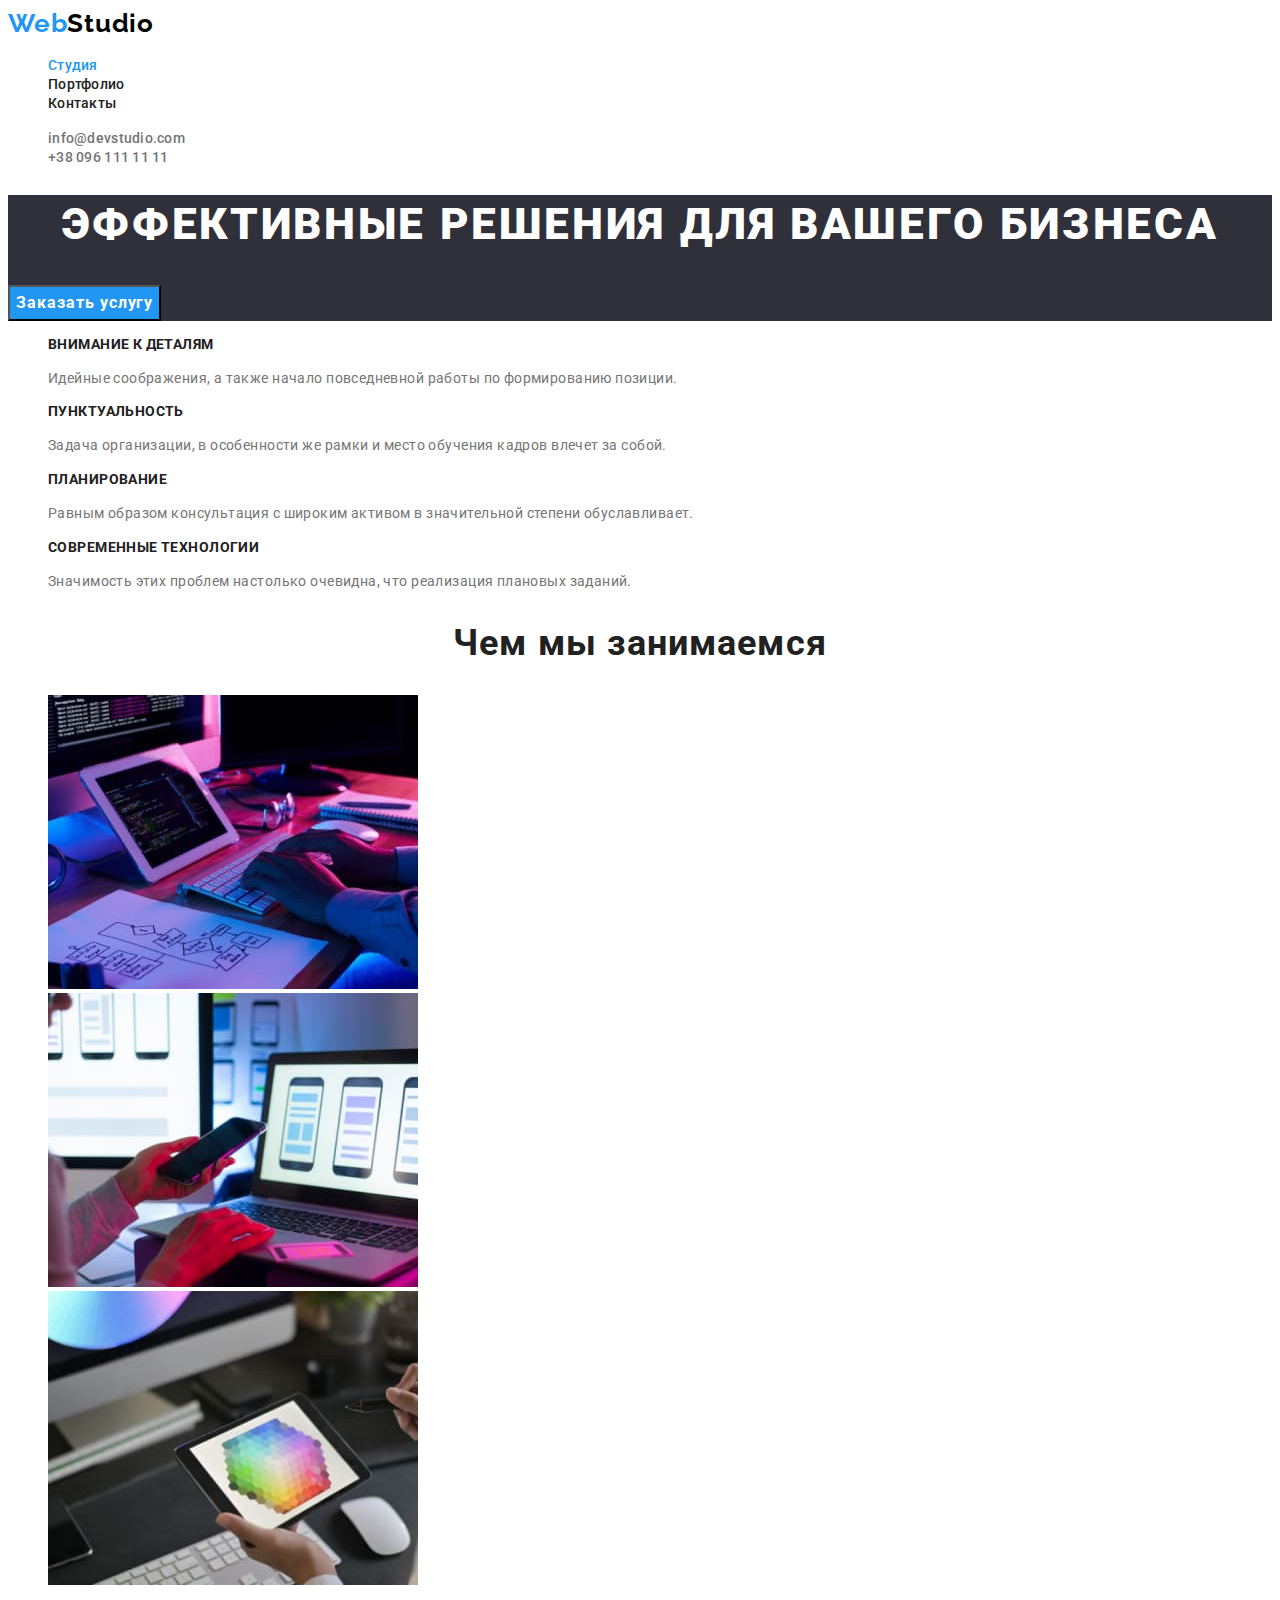
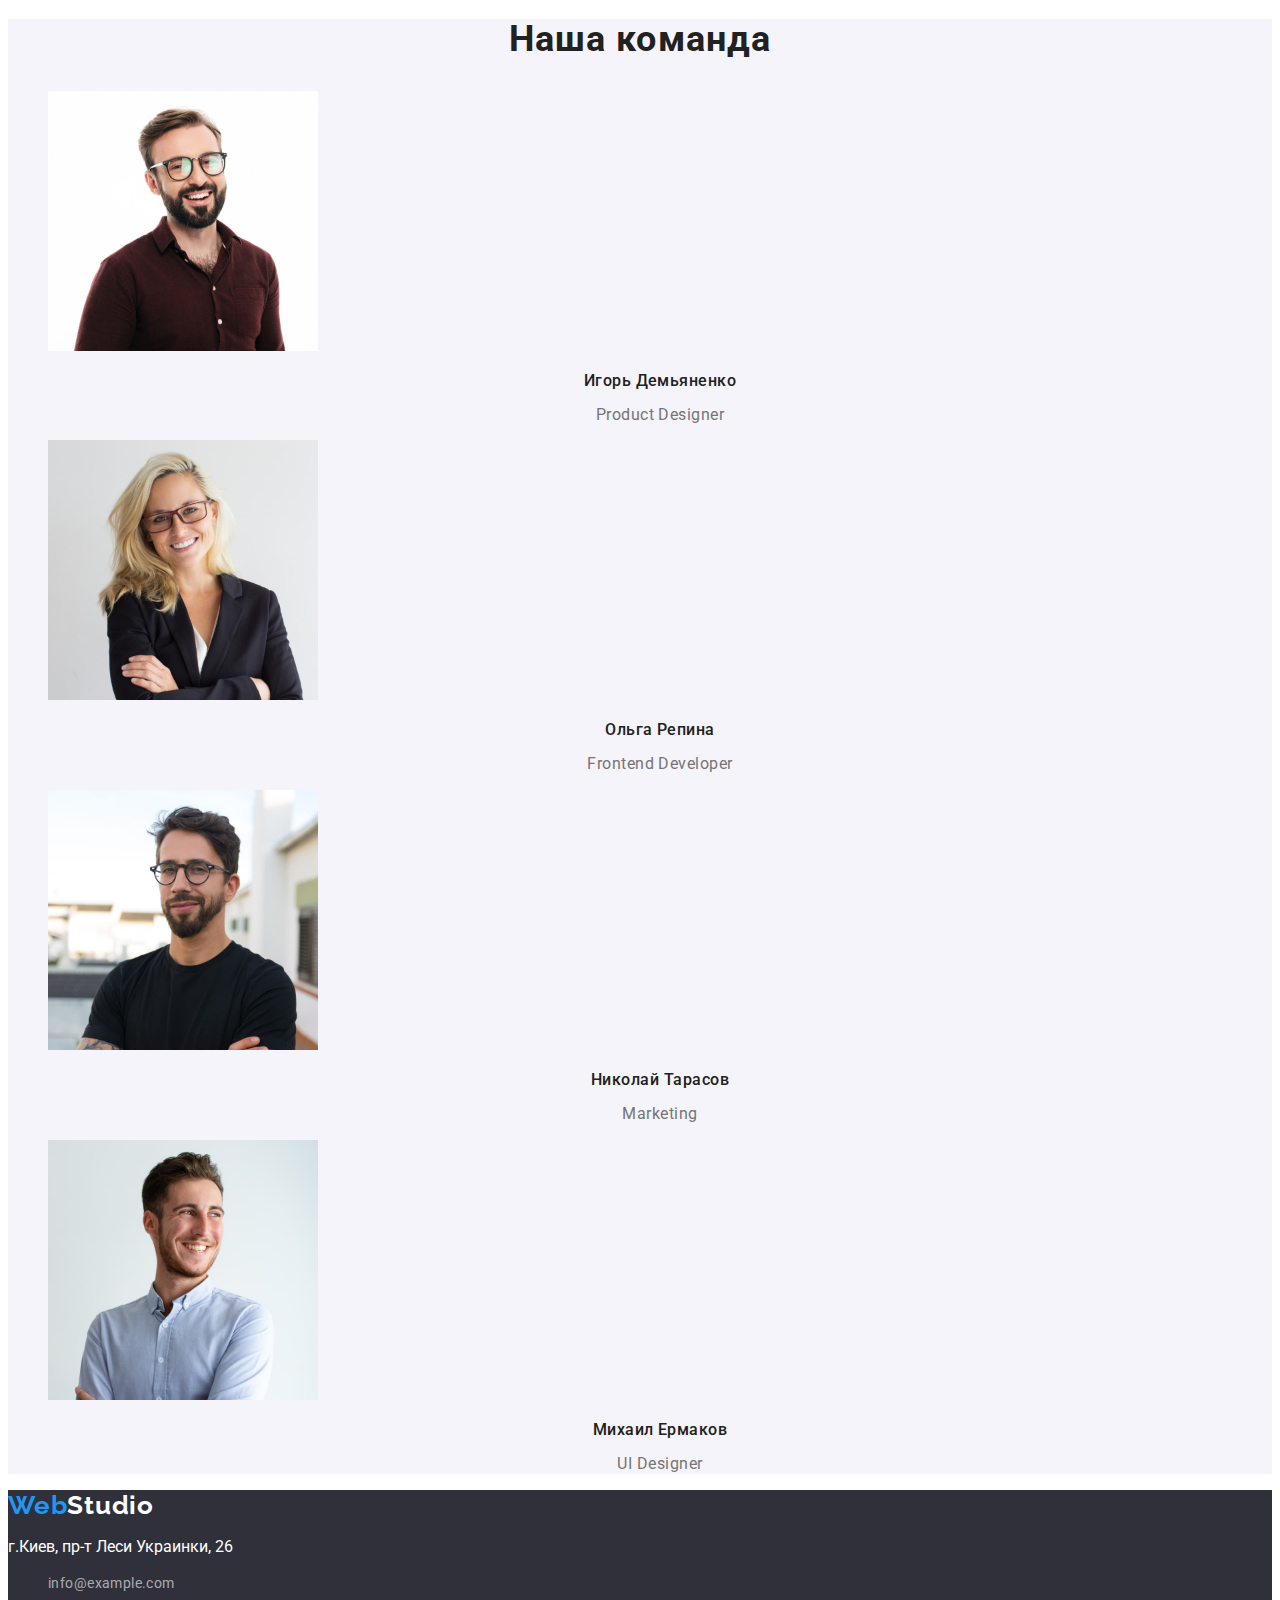
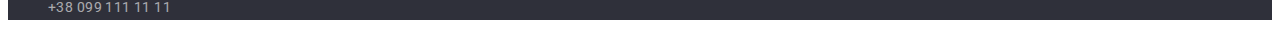
<file: index.html>
<!DOCTYPE html>
<html lang="ru">

<head>
    <link rel="stylesheet" href="https://cdnjs.cloudflare.com/ajax/libs/modern-normalize/1.1.0/modern-normalize.min.css"
        integrity="sha512-wpPYUAdjBVSE4KJnH1VR1HeZfpl1ub8YT/NKx4PuQ5NmX2tKuGu6U/JRp5y+Y8XG2tV+wKQpNHVUX03MfMFn9Q=="
        crossorigin="anonymous" referrerpolicy="no-referrer" />
    <link rel="preconnect" href="https://fonts.googleapis.com">
    <link rel="preconnect" href="https://fonts.gstatic.com" crossorigin>
    <link
        href="https://fonts.googleapis.com/css2?family=Raleway:wght@700&family=Roboto:wght@400;500;700;900&display=swap"
        rel="stylesheet">

    <link rel="stylesheet" href="./css/styles.css">
    <meta charset="UTF-8">
    <meta http-equiv="X-UA-Compatible" content="IE=edge">
    <meta name="viewport" content="width=device-width, initial-scale=1.0">
    <title>WebStudio</title>
</head>

<body>
    <!--Хедер-меню-->
    <header>
        <a href="./index.html" class="title-hd">Web<span class="title-hd-st">Studio</span></a>
        <nav class="nav-sect-hd">
            <ul class="list">
                <li>
                    <a href="index.html" class="link-hd current">Студия</a>
                </li>
                <li>
                    <a href="portfolio.html" class="link-hd">Портфолио</a>
                </li>
                <li>
                    <a href="" target="_blank" class="link-hd">Контакты</a>
                </li>
            </ul>
        </nav>
        <ul class="list">
            <li>
                <a href="mailto:info@devstudio.com" class="link-hd-cont">info@devstudio.com</a>
            </li>
            <li>
                <a href="tel:+380961111111" class="link-hd-cont">+38 096 111 11 11</a>
            </li>
        </ul>
    </header>
    <!--Hero Section-->
    <main>
        <!--Первая Центральная секция-->
        <section class="hero-text-sect">
            <h1 class="hero-text">
                Эффективные решения для вашего бизнеса
            </h1>
            <button type="button" class="button-hero-sect">Заказать услугу</button>
        </section>
        <!--Блоками-->
        <section>
            <ul class="list">
                <li>
                    <h3 class="char-text">Внимание к деталям</h3>
                    <p class="char-text-p">Идейные соображения, а также начало повседневной работы по формированию
                        позиции.</p>
                </li>
                <li>
                    <h3 class="char-text">Пунктуальность</h3>
                    <p class="char-text-p">Задача организации, в особенности же рамки и место обучения кадров влечет за
                        собой.</p>
                </li>
                <li>
                    <h3 class="char-text">Планирование</h3>
                    <p class="char-text-p">Равным образом консультация с широким активом в значительной степени
                        обуславливает.</p>
                </li>
                <li>
                    <h3 class="char-text">Современные технологии</h3>
                    <p class="char-text-p">Значимость этих проблем настолько очевидна, что реализация плановых заданий.
                    </p>
                </li>
            </ul>
        </section>
        <!--Чем мы занимаемся-->
        <section>
            <h2 class="our-works">Чем мы занимаемся</h2>
            <ul class="list">
                <li>
                    <img src="./images/Studio/box1.jpg" alt="Картинка 1" width="370" height="294">
                </li>
                <li>
                    <img src="./images/Studio/box2.jpg" alt="Картинка 2" width="370" height="294">
                </li>
                <li>
                    <img src="./images/Studio/box3.jpg" alt="Картинка 3" width="370" height="294">
                </li>
            </ul>
        </section>
        <!--НАША КОМАНДА-->
        <section class="our-team-sect">
            <h2 class="our-team-text">Наша команда</h2>
            <ul class="list">
                <li>
                    <img src="./images/Studio/img0.jpg" alt="Игорь Демьяненко" width="270" height="260">
                    <h3 class="team-name">Игорь Демьяненко</h3>
                    <p class="team-text-p">Product Designer</p>
                </li>
                <li>
                    <img src="./images/Studio/img1.jpg" alt="Ольга Репина" width="270" height="260">
                    <h3 class="team-name">Ольга Репина</h3>
                    <p class="team-text-p">Frontend Developer</p>
                </li>
                <li>
                    <img src="./images/Studio/img2.jpg" alt="Николай Тарасов" width="270" height="260">
                    <h3 class="team-name">Николай Тарасов</h3>
                    <p class="team-text-p">Marketing</p>
                </li>
                <li>
                    <img src="./images/Studio/img3.jpg" alt="Михаил Ермаков" width="270" height="260">
                    <h3 class="team-name">Михаил Ермаков</h3>
                    <p class="team-text-p">UI Designer</p>
                </li>
            </ul>
        </section>
    </main>
    <!--Футер-->
    <footer class="footer-sect">
        <a href="./index.html" class="logo-name-ft">
            <span class="logo-web-ft">Web</span><span>Studio</span>
        </a>
        <address class="adress-sect">
            <p class="adress-ft">г.Киев, пр-т Леси Украинки, 26</p>
            <ul class="list">
                <li>
                    <a href="mailto:info@example.com" class="link-cont-ft">info@example.com</a>
                </li>
                <li>
                    <a href="tel:+380991111111" class="link-cont-ft">+38 099 111 11 11</a>
                </li>
            </ul>
        </address>
    </footer>
</body>

</html>
</file>
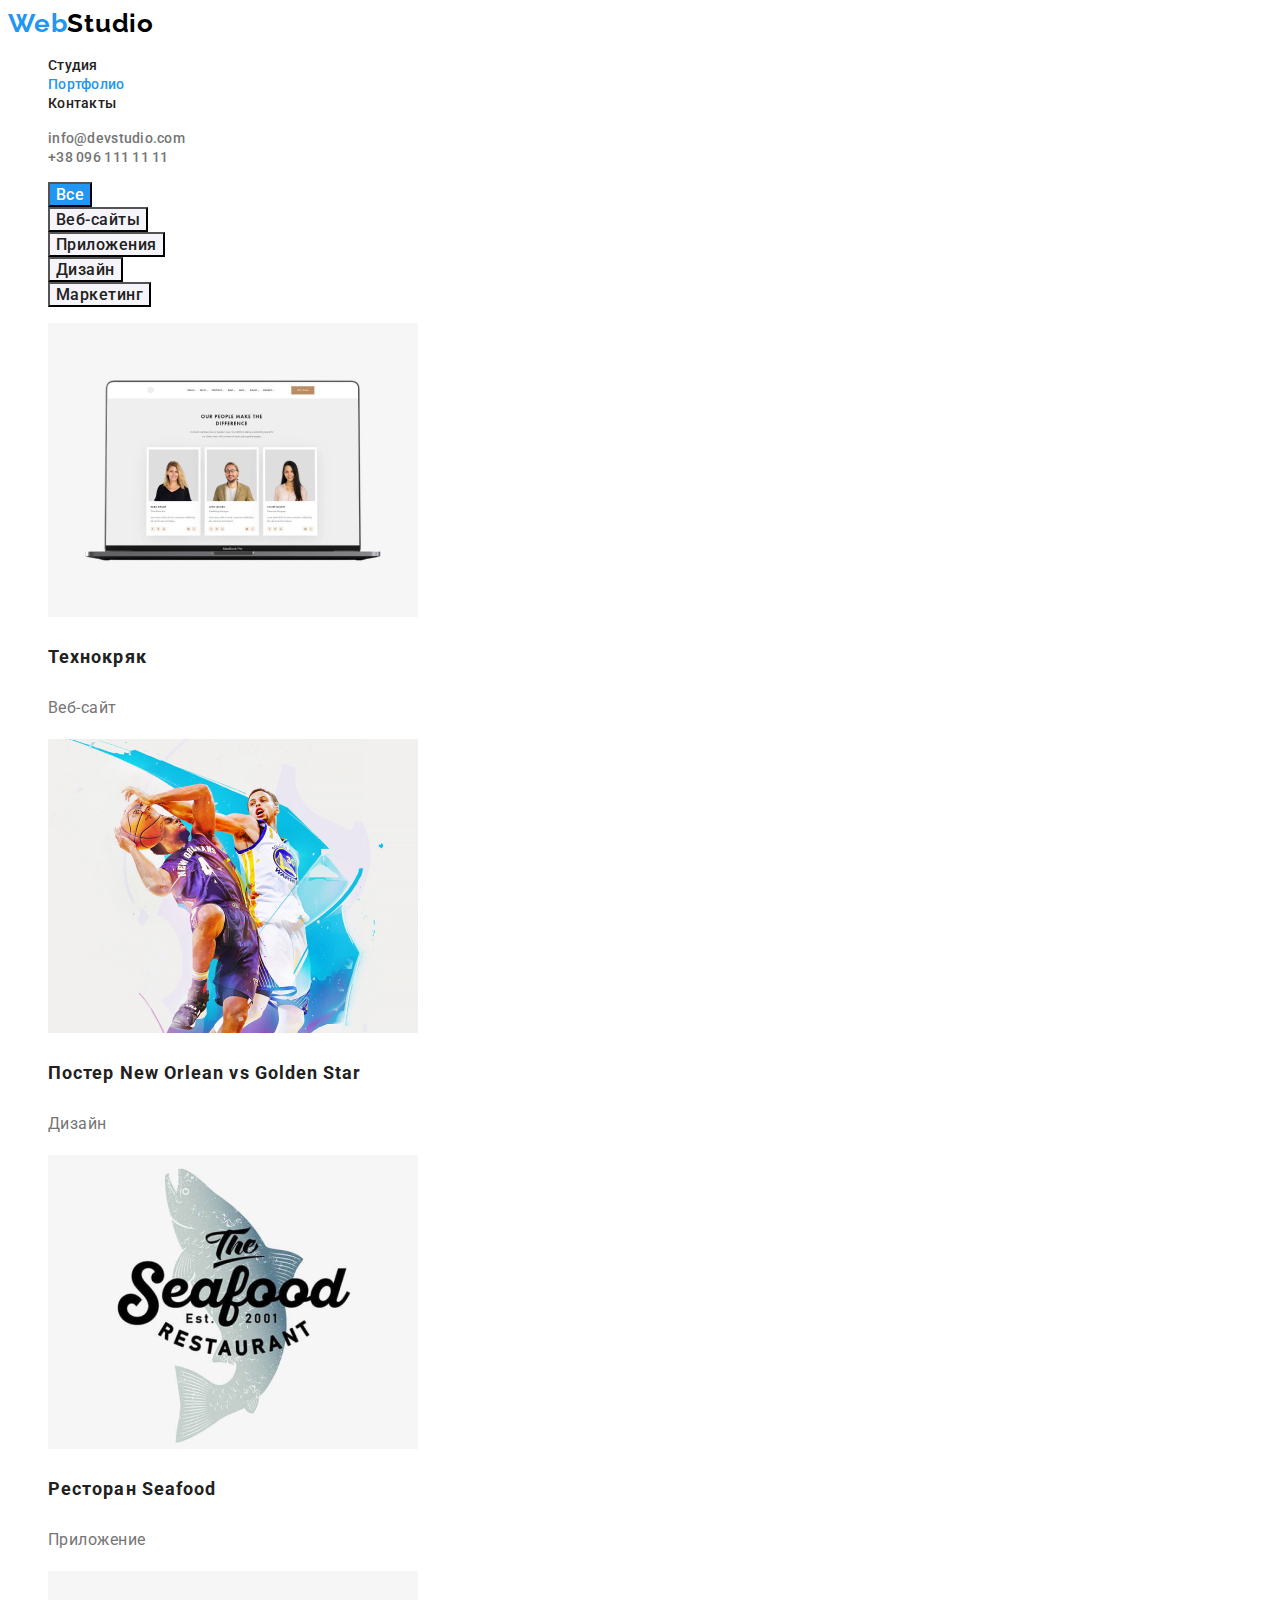
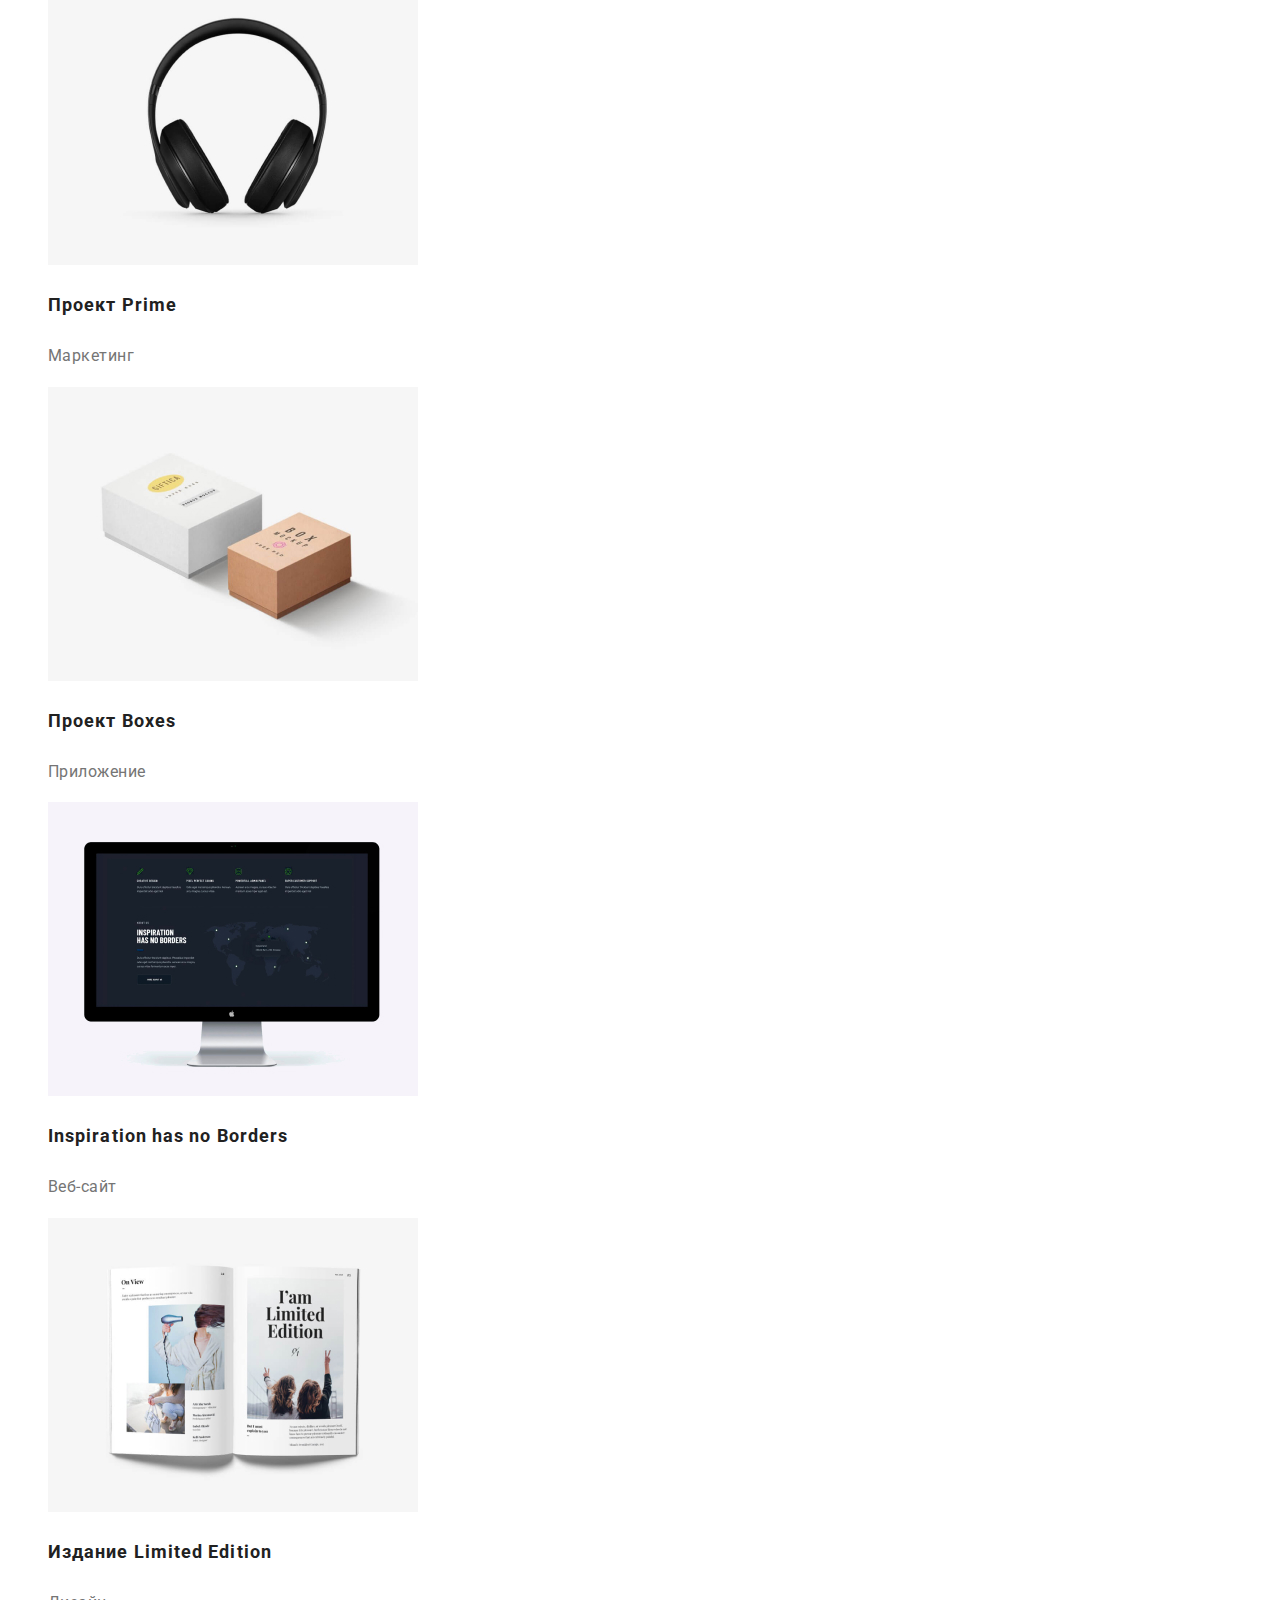
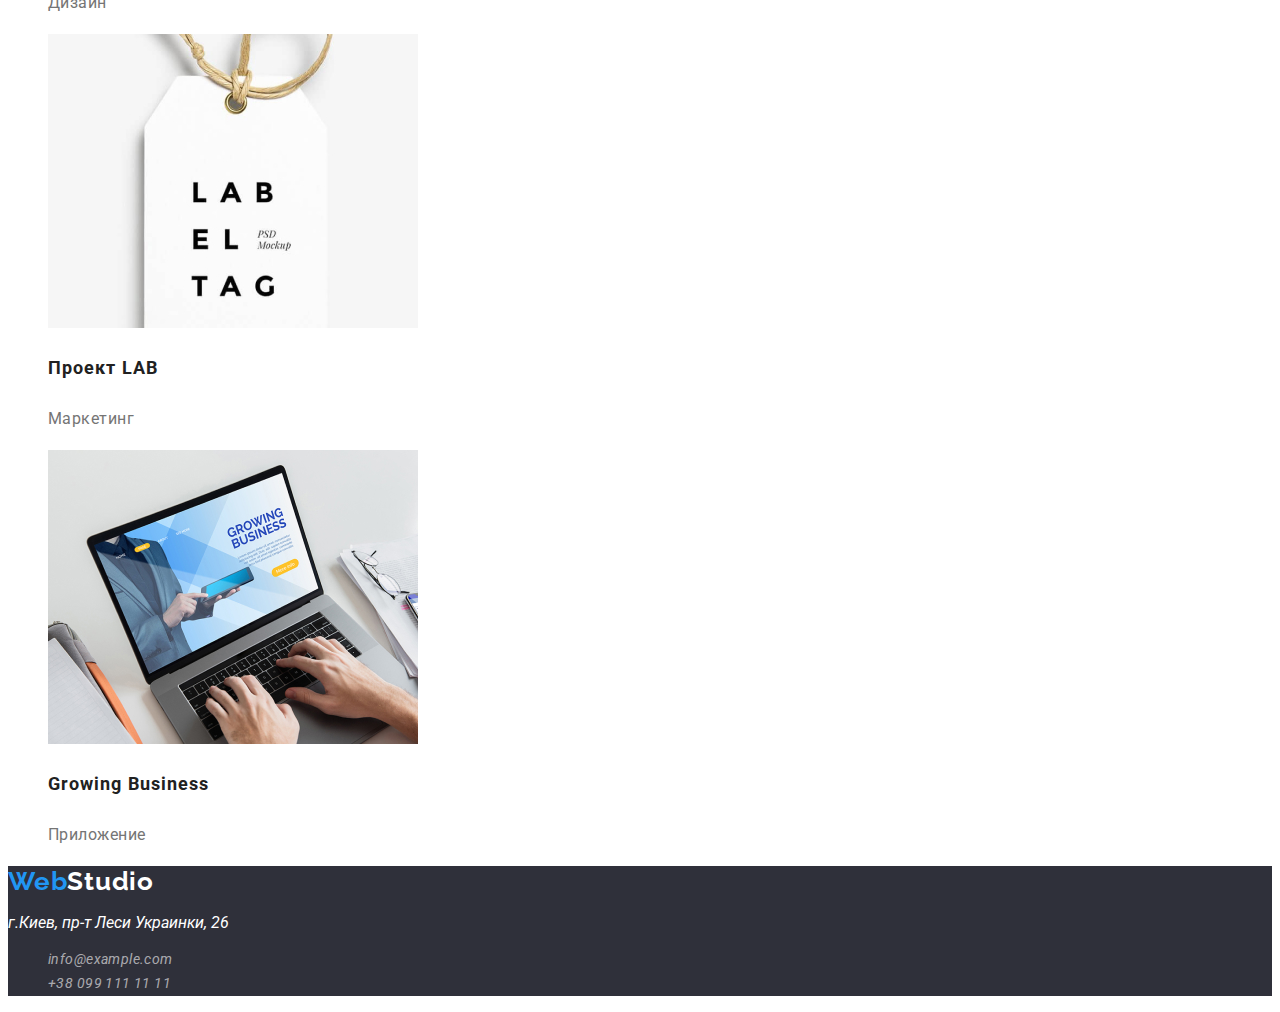
<file: portfolio.html>
<!DOCTYPE html>
<html lang="ru">
<head>
    <link rel="stylesheet" href="https://cdnjs.cloudflare.com/ajax/libs/modern-normalize/1.1.0/modern-normalize.min.css"
        integrity="sha512-wpPYUAdjBVSE4KJnH1VR1HeZfpl1ub8YT/NKx4PuQ5NmX2tKuGu6U/JRp5y+Y8XG2tV+wKQpNHVUX03MfMFn9Q=="
        crossorigin="anonymous" referrerpolicy="no-referrer" />
    <link rel="preconnect" href="https://fonts.googleapis.com">
    <link rel="preconnect" href="https://fonts.gstatic.com" crossorigin>
    <link href="https://fonts.googleapis.com/css2?family=Raleway:wght@700&family=Roboto:wght@400;500;700;900&display=swap"
        rel="stylesheet">

    <link rel="stylesheet" href="./css/styles.css">
    <meta charset="UTF-8">
    <meta http-equiv="X-UA-Compatible" content="IE=edge">
    <meta name="viewport" content="width=device-width, initial-scale=1.0">
    <title>Portfolio</title>
</head>
<body>
    <!--Хедер-меню-->
    <header>
        <a href="./index.html" class="title-hd">Web<span class="title-hd-st">Studio</span></a>
        <nav class="nav-sect-hd">
            <ul class="list">
                <li>
                    <a href="index.html" class="link-hd">Студия</a>
                </li>
                <li>
                    <a href="portfolio.html" class="link-hd current">Портфолио</a>
                </li>
                <li>
                    <a href="" class="link-hd">Контакты</a>
                </li>
            </ul>
        </nav>
        <ul class="list">
            <li>
                <a href="mailto:info@devstudio.com" class="link-hd-cont">info@devstudio.com</a>
            </li>
            <li>
                <a href="tel:+380961111111" class="link-hd-cont">+38 096 111 11 11</a>
            </li>
        </ul>
    </header>
<!--Центральная секция-->
<main>
    <!--Список-->
    <section>
        <ul class="button-filter-sect list">
            <li><button type="button" class="button-filter current-button">Все</button></li>
            <li><button type="button" class="button-filter">Веб-сайты</button></li>
            <li><button type="button" class="button-filter">Приложения</button></li>
            <li><button type="button" class="button-filter">Дизайн</button></li>
            <li><button type="button" class="button-filter">Маркетинг</button></li>
        </ul>
        <!--Галлерея-->
        <ul class="list link-portf">
            <li>
                <a href="">
                <img src="./images/Portfolio/Gallery/img0.jpg" alt="Ноутбук" width="370" height="294">
                <h3 class="text-filters">Технокряк</h3>
                <p class="text-filters-p">Веб-сайт</p></a>
            </li>
            <li>
                <a href="">
                <img src="./images/Portfolio/Gallery/img1.jpg" alt="Дизайн-баскетбол" width="370" height="294">
                <h3 class="text-filters">Постер New Orlean vs Golden Star</h3>
                <p class="text-filters-p">Дизайн</p></a>
            </li>
            <li>
                <a href="">
                <img src="./images/Portfolio/Gallery/img2.jpg" alt="Фото логотипа ресторана" width="370" height="294">
                <h3 class="text-filters">Ресторан Seafood</h3>
                <p class="text-filters-p">Приложение</p></a>
            </li>
            <li>
                <a href="">
                <img src="./images/Portfolio/Gallery/img3.jpg" alt="Наушники" width="370" height="294">
                <h3 class="text-filters">Проект Prime</h3>
                <p class="text-filters-p">Маркетинг</p></a>
            </li>
            <li>
                <a href="">
                <img src="./images/Portfolio/Gallery/img4.jpg" alt="Упаковка/коробка" width="370" height="294">
                <h3 class="text-filters">Проект Boxes</h3>
                <p class="text-filters-p">Приложение</p></a>
            </li>
            <li>
                <a href="">
                <img src="./images/Portfolio/Gallery/img5.jpg" alt="Монитор" width="370" height="294">
                <h3 class="text-filters">Inspiration has no Borders</h3>
                <p class="text-filters-p">Веб-сайт</p></a>
            </li>
            <li>
                <a href="">
                <img src="./images/Portfolio/Gallery/img6.jpg" alt="Книга" width="370" height="294">
                <h3 class="text-filters">Издание Limited Edition</h3>
                <p class="text-filters-p">Дизайн</p></a>
            </li>
            <li>
                <a href="">
                <img src="./images/Portfolio/Gallery/img7.jpg" alt="Этикетка" width="370" height="294">
                <h3 class="text-filters">Проект LAB</h3>
                <p class="text-filters-p">Маркетинг</p></a>
            </li>
            <li>
                <a href="">
                <img src="./images/Portfolio/Gallery/img8.jpg" alt="Ноутбук с презентацией" width="370" height="294">
                <h3 class="text-filters">Growing Business</h3>
                <p class="text-filters-p">Приложение</p></a>
            </li>
        </ul>
    </section>
</main>
    <!--Футер-->
    <footer class="footer-sect">
        <a href="./index.html" class="logo-name-ft">
            <span class="logo-web-ft">Web</span><span>Studio</span>
        </a>
        <address>
            <p class="adress-ft">г.Киев, пр-т Леси Украинки, 26</p>
            <ul class="list">
                <li>
                    <a href="mailto:info@example.com" class="link-cont-ft">info@example.com</a>
                </li>
                <li>
                    <a href="tel:+380991111111" class="link-cont-ft">+38 099 111 11 11</a>
                </li>
            </ul>
        </address>
    </footer>
</body>
</html>
</file>
<file: css/styles.css>
body {
  font-family: "Roboto", sans-serif;
  color: #212121;
}
button {
  font-family: inherit;
  cursor: pointer;
}
.list {
  list-style: none;
}
.link-portf a {
  text-decoration: none;
}
.visually-hidden {
  position: absolute;
  white-space: nowrap;
  width: 1px;
  height: 1px;
  overflow: hidden;
  border: 0;
  padding: 0;
  clip: rect(0 0 0 0);
  clip-path: inset(50%);
  margin: -1px;
}
/*Тут шрифт для лого в Хедере и в футере */
.title-hd,
.logo-name-ft {
  font-family: "Raleway", sans-serif;
}
/*Хедер*/
/*Лого*/
.title-hd,
.title-hd-st {
  font-weight: 700;
  font-size: 26px;
  line-height: 1.19;
  letter-spacing: 0.03em;
}
.title-hd {
  color: #2196f3;
}
.title-hd-st {
  color: #000000;
}
/*Меню навигации сайта*/
.nav-sect-hd .link-hd,
.link-hd-cont {
  font-weight: 500;
  font-size: 14px;
  line-height: 1.14;
  letter-spacing: 0.02em;
}
.link-hd {
  color: #212121;
}
.title-hd,
.nav-sect-hd .link-hd,
.link-hd-cont {
  text-decoration: none;
}
.link-hd-cont {
  color: #757575;
}
.link-hd:hover,
.link-hd-cont:hover,
.link-hd:focus,
.link-hd-cont:focus {
  color: #2196f3;
}
.link-hd.current {
  color: #2196f3;
}
/*Главная Секция*/
.hero-text-sect {
  background-color: #2f303a;
}
.hero-text {
  font-weight: 900;
  font-size: 44px;
  line-height: 1.36;
  text-align: center;
  letter-spacing: 0.06em;
  text-transform: uppercase;
  color: #ffffff;
}
.button-hero-sect {
  background-color: #2196f3;
  font-weight: 700;
  font-size: 16px;
  line-height: 1.87;
  display: flex;
  align-items: center;
  text-align: center;
  letter-spacing: 0.06em;
  color: #ffffff;
}
.button-hero-sect:hover,
.button-hero-sect:focus {
  background-color: #188ce8;
}
.char-text {
  font-weight: 700;
  font-size: 14px;
  line-height: 1.14;
  letter-spacing: 0.03em;
  text-transform: uppercase;
  color: #212121;
}
.char-text-p {
  font-size: 14px;
  line-height: 1.7;
  letter-spacing: 0.03em;
  color: #757575;
}
/*Чем мы занимаемся*/
.our-works {
  font-weight: 700;
  font-size: 36px;
  line-height: 1.16;
  text-align: center;
  letter-spacing: 0.03em;
  color: #212121;
}
/*Наша команда*/
.our-team-sect {
  background-color: #f5f4fa;
}
.our-team-text {
  font-weight: bold;
  font-size: 36px;
  line-height: 1.16;
  text-align: center;
  letter-spacing: 0.03em;

  color: #212121;
}
.team-name {
  font-weight: 500;
  font-size: 16px;
  line-height: 19px;
  /* identical to box height */

  text-align: center;
  letter-spacing: 0.03em;

  color: #212121;
}
.team-text-p {
  font-size: 16px;
  line-height: 1.18;
  text-align: center;
  letter-spacing: 0.03em;

  color: #757575;
}
/*Футер*/
.footer-sect {
  background-color: #2f303a;
}
.logo-name-ft {
  font-weight: 700;
  font-size: 26px;
  line-height: 1.19;
  letter-spacing: 0.03em;
  color: #ffffff;
}
.logo-web-ft {
  color: #2196f3;
}
.adress-ft {
  color: #ffffff;
}
.adress-sect {
  font-style: normal;
}
.link-cont-ft {
  font-size: 14px;
  line-height: 1.7;
  letter-spacing: 0.03em;
  color: rgba(255, 255, 255, 0.6);
}
.logo-name-ft,
.link-cont-ft {
  text-decoration: none;
}
.link-cont-ft:hover,
.link-cont-ft:focus {
  color: #ffffff;
}

/*ПОРТФОЛИО*/
/*Button - Кнопки*/
.button-filter.current-button {
  background-color: #2196f3;
  color: #ffffff;
}
.button-filter {
  background-color: #f5f4fa;
  font-weight: 500;
  font-size: 16px;
  line-height: 1.6x;
  text-align: center;
  letter-spacing: 0.03em;
  color: #212121;
}
.button-filter:hover,
.button-filter:focus {
  background-color: #2196f3;
  color: #ffffff;
}
/*Текст Галлереи*/
.text-filters {
  font-weight: 700;
  font-size: 18px;
  line-height: 2;
  letter-spacing: 0.06em;
  color: #212121;
}
.text-filters-p {
  font-size: 16px;
  line-height: 1.87;
  letter-spacing: 0.03em;
  color: #757575;
}
</file>
